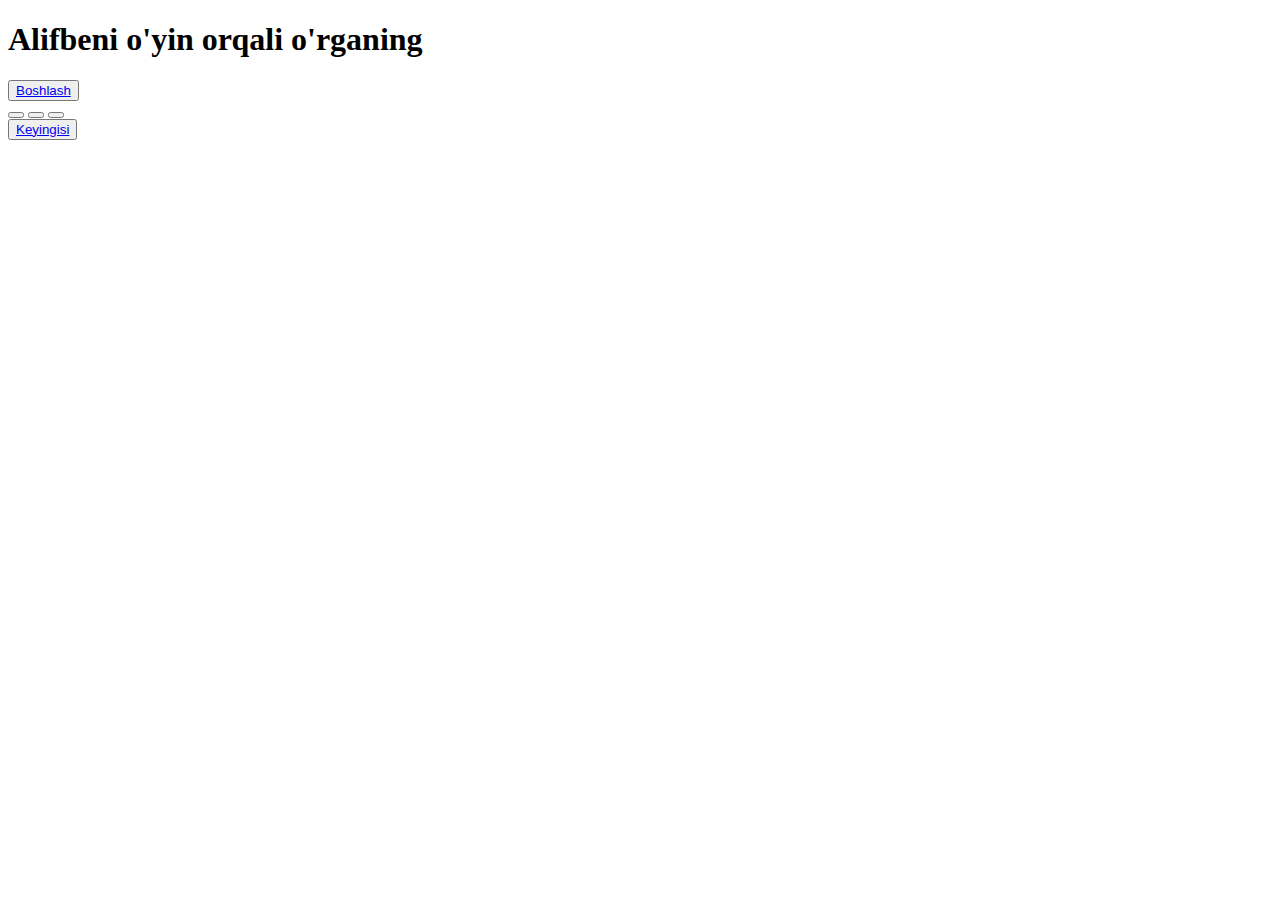
<file: index.html>
<!DOCTYPE html>
<html lang="en">
<head>
    <base href="https://alphabet-uz.vercel.app/" />
    <meta charset="UTF-8">
    <meta name="viewport" content="width=device-width, initial-scale=1.0">
    <link rel="stylesheet" href="./style/style.css">
    <title>Alphabet uz</title>
</head>
<body>
    <section class="login">
        <div class="login-one">
            <div class="login-one-image"></div>
            <div class="login-one-text">
                <h1>Alifbeni o'yin orqali o'rganing</h1>
            </div>
            <div class="login-one-btn">
                <button>
                    <a href="./htmls/loginTwo.html">Boshlash</a>
                </button>
            </div>
            <div class="login-one-footer">
                <div class="footer-btn-scroll">
                    <button></button>
                    <button></button>
                    <button></button>
                </div>
                <div class="footer-btn-skip">
                    <button>
                        <a href="./htmls/loginTwo.html">Keyingisi</a>
                    </button>
                </div>
            </div>
        </div>
    </section>

    <script src="./js/url.js"></script>
    <script src="./js/homeCard.js"></script>
</body>
</html>
</file>
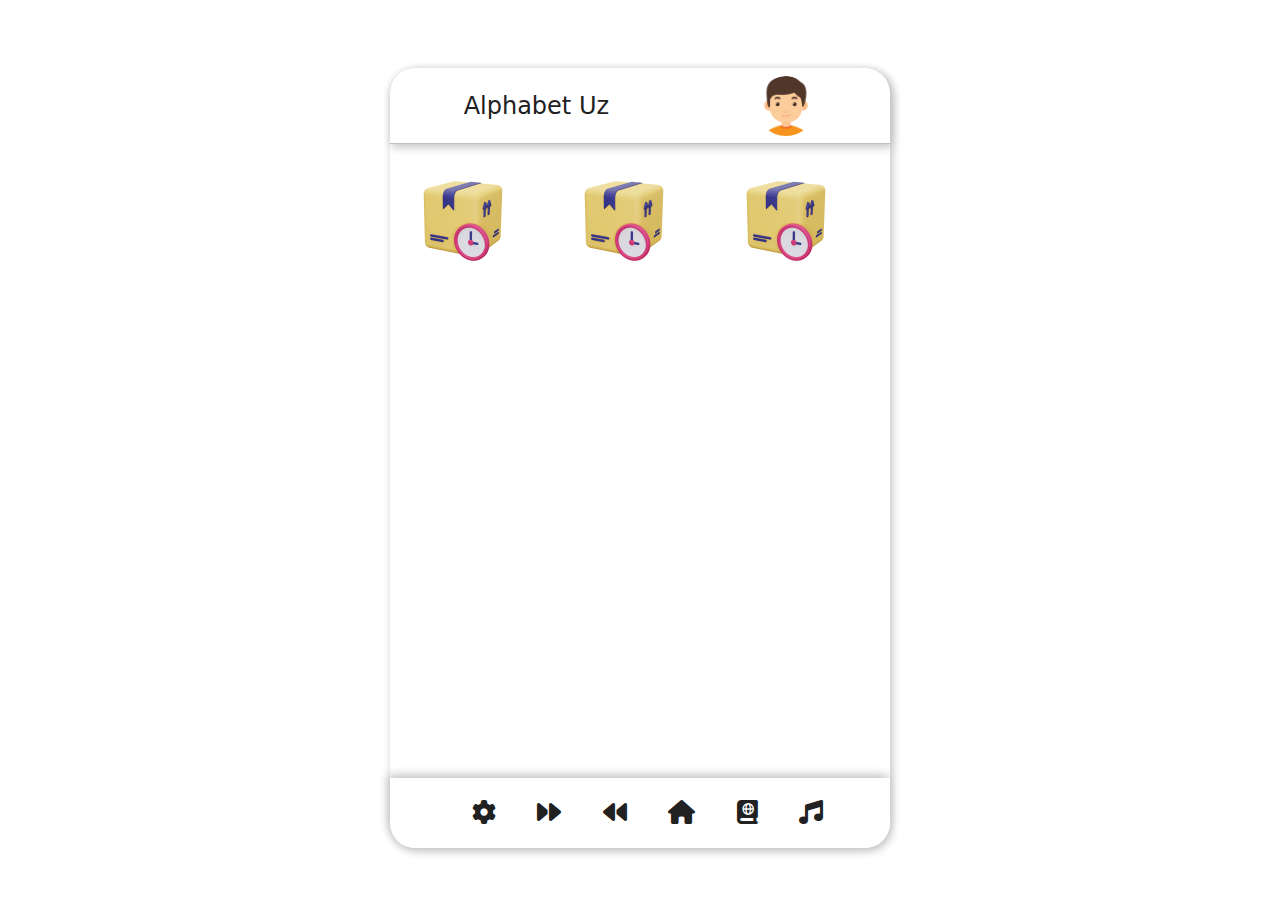
<file: htmls/card.html>
<!DOCTYPE html>
<html lang="en">
<head>
    <meta charset="UTF-8">
    <meta name="viewport" content="width=device-width, initial-scale=1.0">
    <link rel="stylesheet" href="https://cdnjs.cloudflare.com/ajax/libs/font-awesome/6.6.0/css/all.min.css">
    <link rel="stylesheet" href="../style/homePage.css">
    <title>Alphabet</title>
</head>
<body>
    <section class="home-page">
        <div class="home-page-container">
            <div class="home-page-header">
                <div class="header-logo">
                    <h1>Alphabet Uz</h1>
                </div>
                <div class="header-user"></div>
            </div>
            <div class="home-page-main game">
                <div class="game-card">
                    <audio src="../audios/onaim.mp3" id="elementaAudio"></audio>
                </div>
                <div class="game-card">
                    <audio src="../audios/tbkri.mp3" id="elementaAudio"></audio>
                </div>
                <div class="game-card">
                    <audio src="../audios/odyue.mp3" id="elementaAudio"></audio>
                </div>
                
                <div class="game-page">
                    <h1 class="text-h1"></h1>
                    <div class="game-page-container">
                        <div class="ball-container" onclick="clickCard()">O
                            <audio src="../audios/o.mp3" id="audios"></audio>
                        </div>
                        <div class="ball-container" onclick="clickCard()">N
                            <audio src="../audios/N.mp3" id="audios"></audio>
                        </div>
                        <div class="ball-container" onclick="clickCard()">A
                            <audio src="../audios/A.mp3" id="audios"></audio>
                        </div>
                        <div class="ball-container" onclick="clickCard()">I
                            <audio src="../audios/I.mp3" id="audios"></audio>
                        </div>
                        <div class="ball-container" onclick="clickCard()">M
                            <audio src="../audios/M.mp3" id="audios"></audio>
                        </div>
                    </div>
                    <div class="game-page-wood-container">
                        <div class="wood-container" onclick="clickWood()">T</div>
                        <div class="wood-container">B</div>
                        <div class="wood-container">K</div>
                    </div>
                    <div class="game-page-clout-container">
                        <div class="clout-container">O'</div>
                        <div class="clout-container">D</div>
                        <div class="clout-container">U</div>
                        <div class="clout-container">Y</div>
                        <div class="clout-container">E</div>
                    </div>
                </div>
            </div>
            <div class="home-page-footer">
                <ul>
                    <li><a href="#"><i class="fa-solid fa-gear"></i></a></li>
                    <li><a href="#"><i class="fa-solid fa-forward"></i></a></li>
                    <li><a href="#"><i class="fa-solid fa-backward"></i></a></li>
                    <li><a href="#"><i class="fa-solid fa-house"></i></a></li>
                    <li><a href="#"><i class="fa-solid fa-book-atlas"></i></a></li>
                    <li><a href="#"><i class="fa-solid fa-music"></i></a></li>
                </ul>
            </div>
        </div>
    </section>
    <script src="../js/homeCard.js"></script>
</body>
</html>
</file>
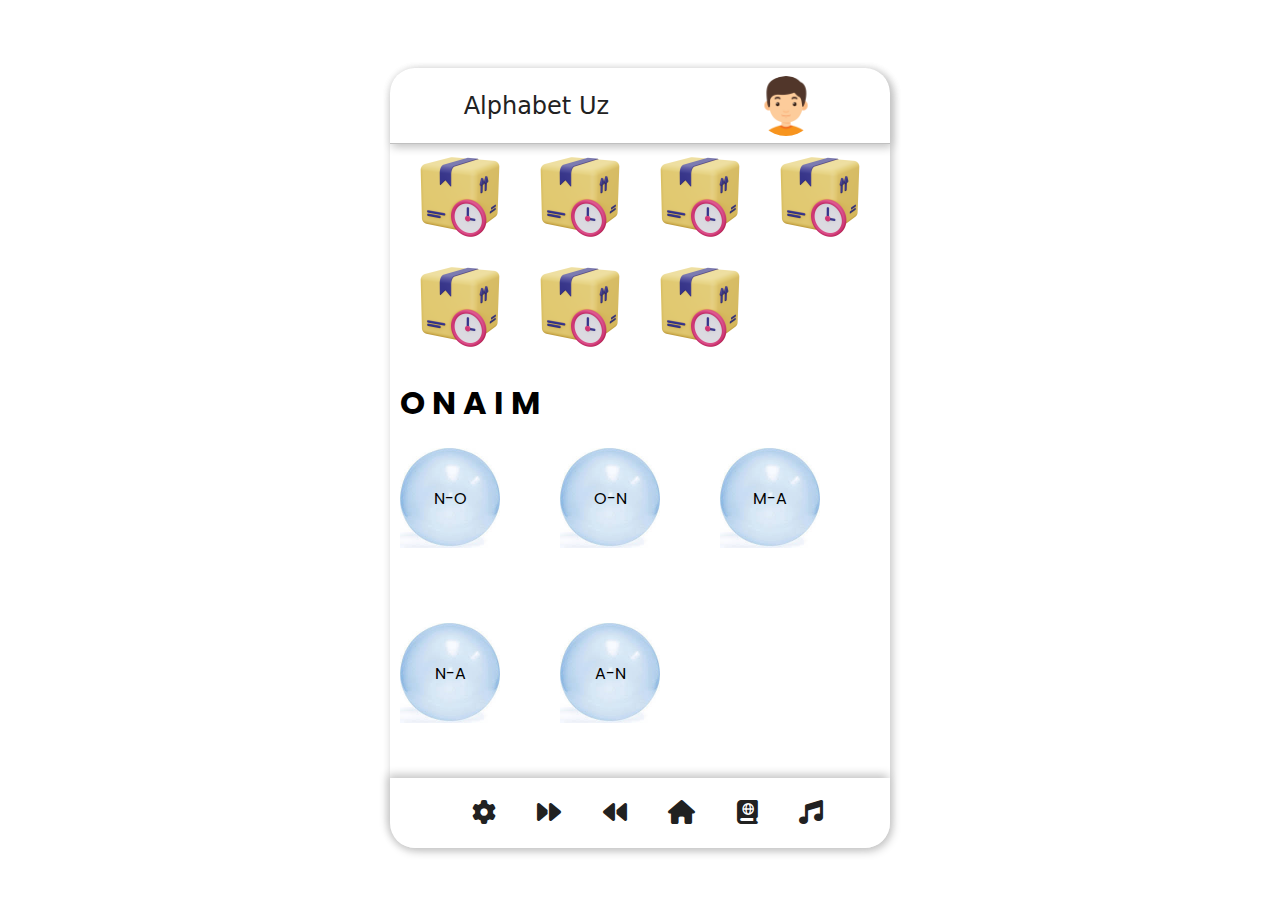
<file: htmls/cardGmae.html>
<!DOCTYPE html>
<html lang="en">
<head>
    <meta charset="UTF-8">
    <meta name="viewport" content="width=device-width, initial-scale=1.0">
    <link rel="stylesheet" href="https://cdnjs.cloudflare.com/ajax/libs/font-awesome/6.6.0/css/all.min.css">
    <link rel="stylesheet" href="../style/homePage.css">
    <title>Alphabet</title>
</head>
<body>
    <section class="home-page">
        <div class="home-page-container">
            <div class="home-page-header">
                <div class="header-logo">
                    <h1>Alphabet Uz</h1>
                </div>
                <div class="header-user"></div>
            </div>
            <div class="home-main game">
                <div class="block">
                    <div class="game-card">
                        <audio src="../audios/onaim.mp3" id="elementaAudio"></audio>
                    </div>
                    <div class="game-card">
                        <audio src="../audios/tbkri.mp3" id="elementaAudio"></audio>
                    </div>
                    <div class="game-card">
                        <audio src="../audios/odyue.mp3" id="elementaAudio"></audio>
                    </div>
                    <div class="game-card">
                        <audio src="../audios/onaim.mp3" id="elementaAudio"></audio>
                    </div>
                    <div class="game-card">
                        <audio src="../audios/tbkri.mp3" id="elementaAudio"></audio>
                    </div>
                    <div class="game-card">
                        <audio src="../audios/odyue.mp3" id="elementaAudio"></audio>
                    </div>
                    <div class="game-card">
                        <audio src="../audios/odyue.mp3" id="elementaAudio"></audio>
                    </div>
                </div>
                <div class="game-page-7">
                    <h1>O N A I M</h1>
                    <div class="game-page_">
                       <div class="card_">N-O</div>
                       <div class="card_">O-N</div>
                       <div class="card_">M-A</div>
                       <div class="card_">N-A</div>
                       <div class="card_">A-N</div>
                    </div>
                    <div class="game-page-wood-container">
                       
                    </div>
                    <div class="game-page-clout-container">
                        
                    </div>
                </div>
            </div>
            <div class="home-page-footer">
                <ul>
                    <li><a href="#"><i class="fa-solid fa-gear"></i></a></li>
                    <li><a href="#"><i class="fa-solid fa-forward"></i></a></li>
                    <li><a href="#"><i class="fa-solid fa-backward"></i></a></li>
                    <li><a href="#"><i class="fa-solid fa-house"></i></a></li>
                    <li><a href="#"><i class="fa-solid fa-book-atlas"></i></a></li>
                    <li><a href="#"><i class="fa-solid fa-music"></i></a></li>
                </ul>
            </div>
        </div>
    </section>
</body>
</html>
</file>
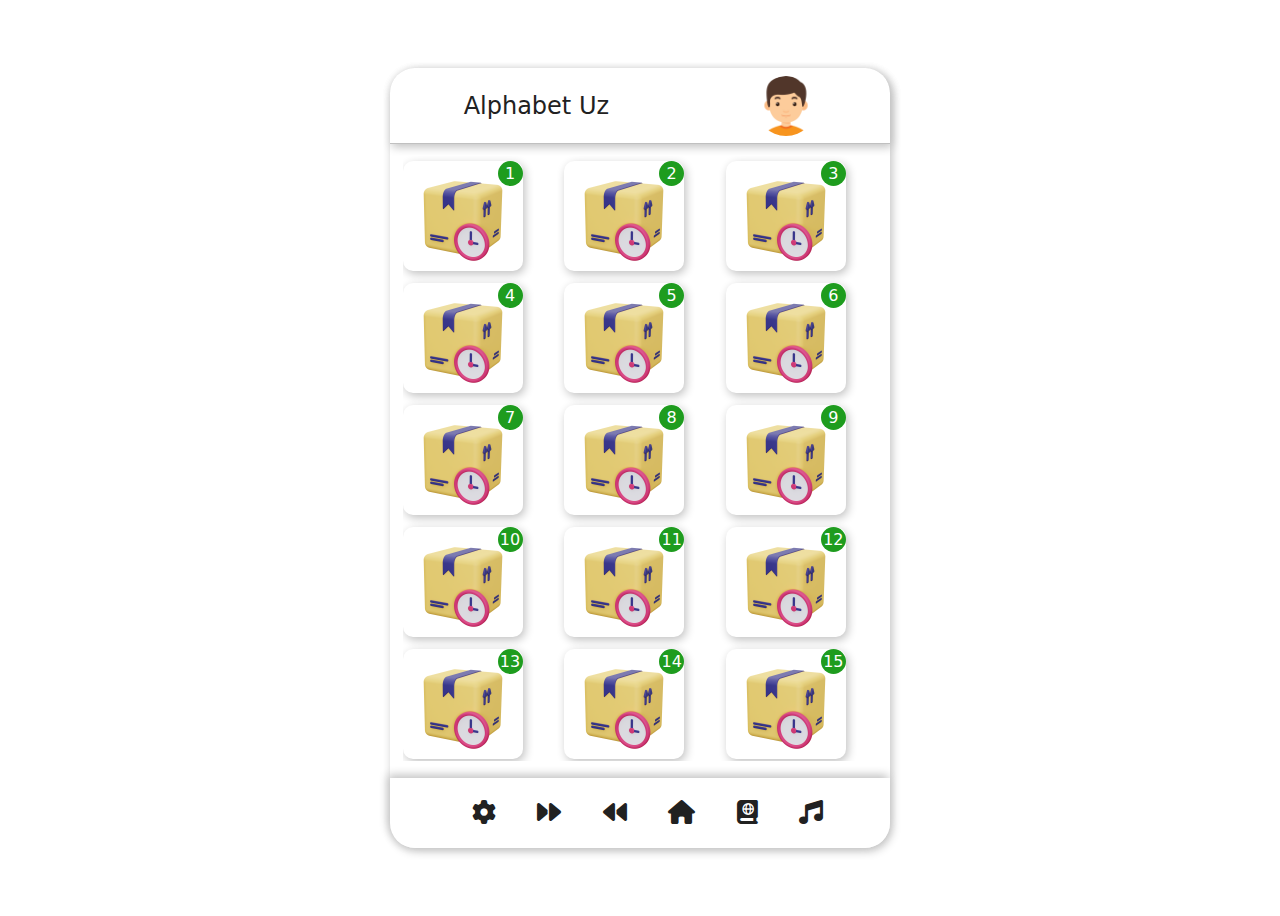
<file: htmls/hom-page.html>
<!DOCTYPE html>
<html lang="en">
<head>
    <meta charset="UTF-8">
    <meta name="viewport" content="width=device-width, initial-scale=1.0">
    <link rel="stylesheet" href="https://cdnjs.cloudflare.com/ajax/libs/font-awesome/6.6.0/css/all.min.css">
    <link rel="stylesheet" href="../style/homePage.css">
    <title>Alphabet uz</title>
</head>
<body>
    <section class="home-page">
        <div class="home-page-container">
            <div class="home-page-header">
                <div class="header-logo">
                    <h1>Alphabet Uz</h1>
                </div>
                <div class="header-user"></div>
            </div>
            <div class="home-page-main">
               <a href="./card.html">
                    <div class="home-pageCard card-1">
                         <div class="card-title">1</div>
                    </div>
               </a>
                <div class="home-pageCard card-2">
                     <div class="card-title">2</div>
                </div>
                <div class="home-pageCard card-3">
                     <div class="card-title">3</div>
                </div>
                <div class="home-pageCard card-4">
                     <div class="card-title">4</div>
                </div>
                <div class="home-pageCard card-5">
                     <div class="card-title">5</div>
                </div>
                <div class="home-pageCard card-6">
                     <div class="card-title">6</div>
                </div>
               <a href="./cardGmae.html">
                    <div class="home-pageCard card-7">
                         <div class="card-title">7</div>
                    </div>
               </a>
                <div class="home-pageCard card-8">
                     <div class="card-title">8</div>
                </div>
                <div class="home-pageCard card-9">
                     <div class="card-title">9</div>
                </div>
                <div class="home-pageCard card-10">
                     <div class="card-title">10</div>
                </div>
                <div class="home-pageCard card-11">
                     <div class="card-title">11</div>
                </div>
                <div class="home-pageCard card-12">
                     <div class="card-title">12</div>
                </div>
                <div class="home-pageCard card-13">
                     <div class="card-title">13</div>
                </div>
                <div class="home-pageCard card-14">
                     <div class="card-title">14</div>
                </div>
                <div class="home-pageCard card-15">
                     <div class="card-title">15</div>
                </div>
            </div>
            <div class="home-page-footer">
                <ul>
                    <li><a href="#"><i class="fa-solid fa-gear"></i></a></li>
                    <li><a href="#"><i class="fa-solid fa-forward"></i></a></li>
                    <li><a href="#"><i class="fa-solid fa-backward"></i></a></li>
                    <li><a href="#"><i class="fa-solid fa-house"></i></a></li>
                    <li><a href="#"><i class="fa-solid fa-book-atlas"></i></a></li>
                    <li><a href="#"><i class="fa-solid fa-music"></i></a></li>
                </ul>
            </div>
        </div>
    </section>
    <script src="../js/homeCard.js"></script>
</body>
</html>
</file>
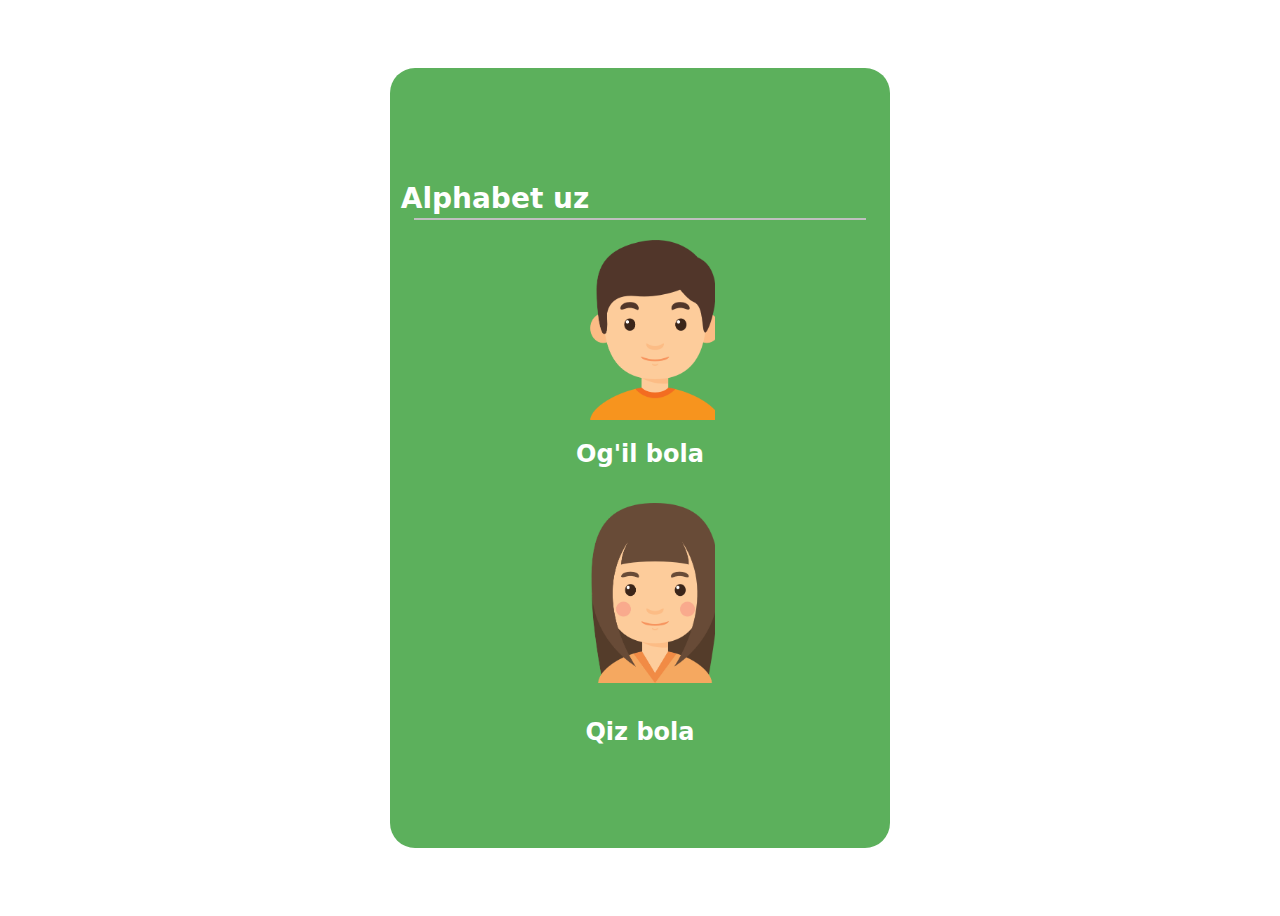
<file: htmls/home.html>
<!DOCTYPE html>
<html lang="en">
<head>
    <meta charset="UTF-8">
    <meta name="viewport" content="width=device-width, initial-scale=1.0">
    <link rel="stylesheet" href="../style/home.css">
    <title>Alphabet</title>
</head>
<body>
    <section class="home">
        <div class="home-container">
            <h1>Alphabet uz</h1>
            <hr>
            <div class="users">
                <a href="./hom-page.html" id="user-boy">
                    <div class="user-boy"></div>
                </a>
                <h2>Og'il bola</h2>
                <a href="./hom-page.html" id="user-gril">
                    <div class="user-gril"></div>
                </a>
                <h2>Qiz bola</h2>
            </div>
        </div>
    </section>

    <script>
        const userBoyLink = document.querySelector('#user-boy');
        const userGrilLink = document.querySelector('#user-gril');

        const userBoy = document.querySelector('.user-boy');
        const userGril = document.querySelector('.user-gril');

        userBoyLink.addEventListener('click', (e) => {
            userBoy()
        })

        userGrilLink.addEventListener('click', (e) => {
            userBoy()
        })

        function userBoyFunc(user) {
            if(user) {
                return userBoy.style.backgroundImage = 'url(../images/boy.png)'
            } else {
                return userGril.classList.add('active')
                console.log(userGril);
                
            }
        }
    </script>
</body>
</html>
</file>
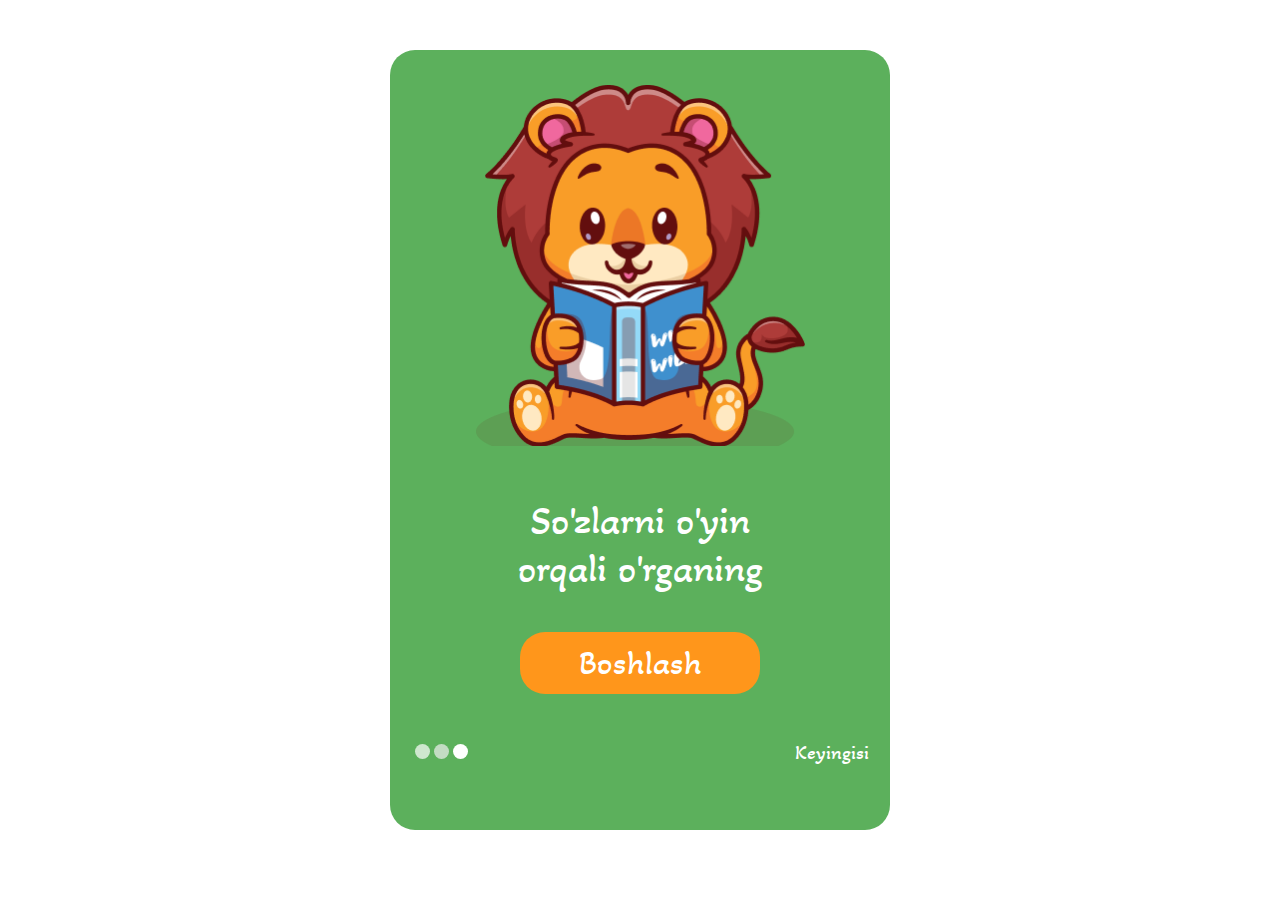
<file: htmls/loginThre.html>
<!DOCTYPE html>
<html lang="en">
<head>
    <meta charset="UTF-8">
    <meta name="viewport" content="width=device-width, initial-scale=1.0">
    <link rel="stylesheet" href="../style/style.css">
    <title>Alphabet uz</title>
</head>
<body>
    <section class="login">
        <div class="login-thre">
            <div class="login-thre-image"></div>
            <div class="login-thre-text">
                <h1>So'zlarni o'yin orqali o'rganing</h1>
            </div>
            <div class="login-thre-btn">
                <button>
                    <a href="./home.html">Boshlash</a>
                </button>
            </div>
            <div class="login-thre-footer">
                <div class="footer-btn-scroll">
                    <button></button>
                    <button></button>
                    <button></button>
                </div>
                <div class="footer-btn-skip">
                    <button>
                        <a href="./home.html">Keyingisi</a>
                    </button>
                </div>
            </div>
        </div>
    </section>
</body>
</html>
</file>
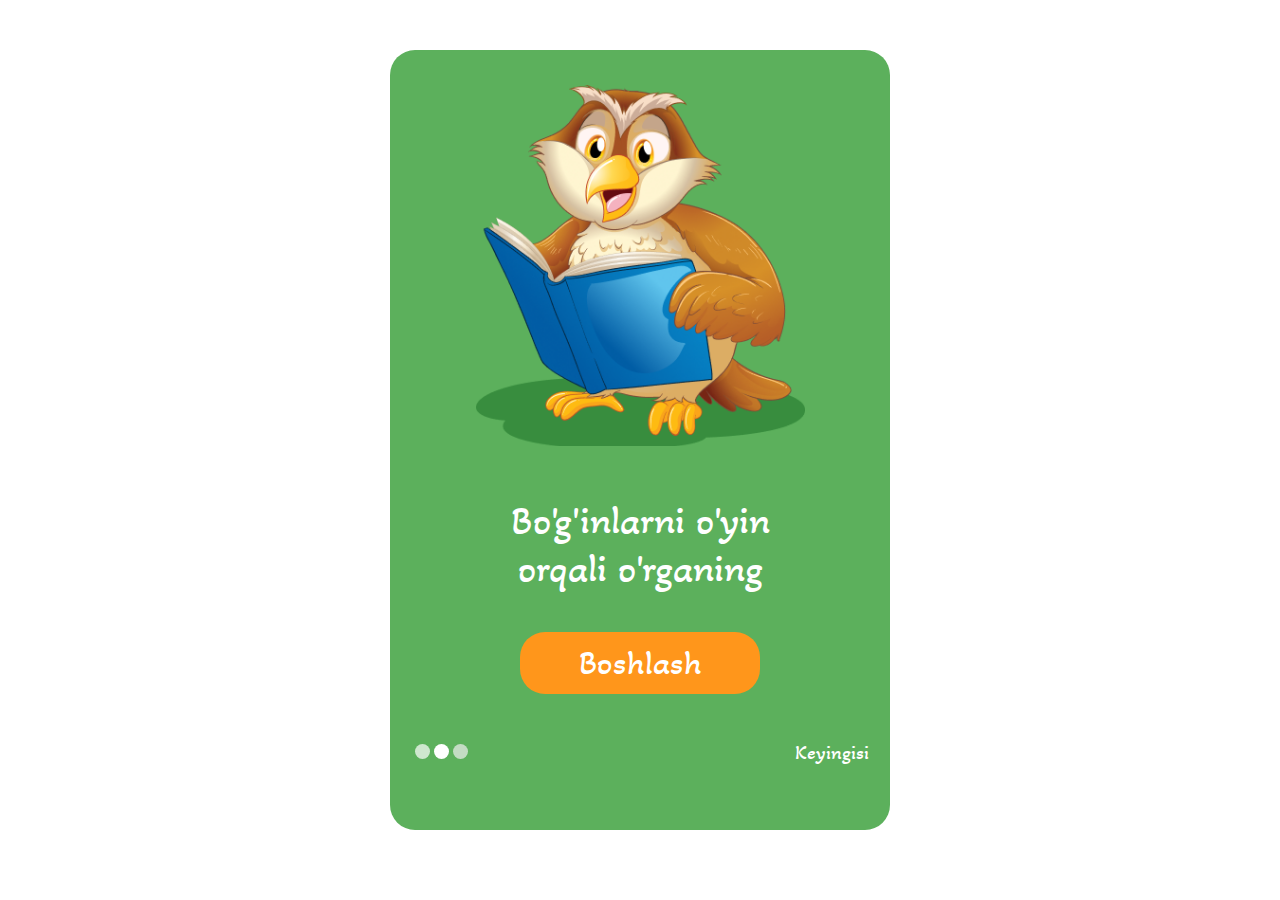
<file: htmls/loginTwo.html>
<!DOCTYPE html>
<html lang="en">
<head>
    <meta charset="UTF-8">
    <meta name="viewport" content="width=device-width, initial-scale=1.0">
    <link rel="stylesheet" href="../style/style.css">
    <title>Alphabet uz</title>
</head>
<body>
    <section class="login">
        <div class="login-two">
            <div class="login-two-image"></div>
            <div class="login-two-text">
                <h1>Bo'g'inlarni o'yin orqali o'rganing</h1>
            </div>
            <div class="login-two-btn">
                <button>
                    <a href="./loginThre.html">Boshlash</a>
                </button>
            </div>
            <div class="login-two-footer">
                <div class="footer-btn-scroll">
                    <button></button>
                    <button></button>
                    <button></button>
                </div>
                <div class="footer-btn-skip">
                    <button>
                        <a href="./htmls/loginTwo.html">Keyingisi</a>
                    </button>
                </div>
            </div>
        </div>
    </section>
</body>
</html>
</file>
<file: style/style.css>
@import url('https://fonts.googleapis.com/css2?family=Akaya+Kanadaka&family=Comfortaa:wght@300..700&family=Montserrat:ital,wght@0,100..900;1,100..900&family=Open+Sans:ital,wght@0,300..800;1,300..800&family=Rubik:ital,wght@0,300..900;1,300..900&display=swap');

* {
    margin: 0;
    padding: 0;
    box-sizing: border-box;
}

.login {
    width: 100%;
    height: auto;
    display: flex;
    flex-direction: column;
    justify-content: center;
    align-items: center;
}

.login-one, .login-two, .login-thre {
    display: flex;
    flex-direction: column;
    justify-content: center;
    align-items: center;
    width: 500px;
    height: 780px;
    margin: 50px auto;
    background-color: rgba(38, 150, 38, 0.753);
    border-radius: 25px;
    /* border: 1px solid red; */
}

.login-one-image {
    width: 329px;
    height: 361px;
    background-image: url('../images/login1.png');
    background-repeat: no-repeat;
    background-size: cover;
    /* border: 1px solid red; */
}

.login-two-image {
    width: 329px;
    height: 361px;
    background-image: url('../images/login2.png');
    background-repeat: no-repeat;
    background-size: cover;
}

.login-thre-image {
    width: 329px;
    height: 361px;
    background-image: url('../images/login3.png');
    background-repeat: no-repeat;
    background-size: cover;
}

.login-one-text, .login-two-text, .login-thre-text {
    width: 60%;
    height: 95px;
    margin-top: 50px;
    /* border: 1px solid red; */
}

.login-one-text h1, .login-two-text h1, .login-thre-text h1 {
    text-align: center;
    font-size: 40px;
    font-weight: 500;
    font-family: "Akaya Kanadaka", system-ui;
    color: white;
}

.login-one-btn, .login-two-btn, .login-thre-btn {
    display: flex;
    justify-content: center;
    align-items: center;
    width: 70%;
    height: 95px;
    margin-top: 25px;
    /* border: 1px solid red; */
}

.login-one-btn button, .login-two-btn button, .login-thre-btn button {
    width: 240px;
    height: 62px;
    background-color: #FF961B;
    border: none;
    border-radius: 25px;
    cursor: pointer;
}

.login-one-btn button a, .login-two-btn button a, .login-thre-btn button a {
    text-decoration: none;
    font-size: 34px;
    font-weight: 500;
    font-family: "Akaya Kanadaka", system-ui;
    color: white;
}

.login-one-footer, .login-two-footer, .login-thre-footer {
    display: flex;
    justify-content: space-between;
    align-items: center;
    width: 90%;
    height: 85px;
    /* border: 1px solid red; */
}

.footer-btn-scroll button {
    width: 15px;
    height: 15px;
    border: none;
    border-radius: 50%;
    opacity: .7;
    cursor: pointer;
}

.footer-btn-scroll button:nth-child(1) {
    background-color: white;
    opacity: 1;
}

.login-two .footer-btn-scroll button:nth-child(2) {
    background-color: white;
    opacity: 1;
}

.login-two .footer-btn-scroll button:nth-child(1) {
    opacity: .7;
}

.login-thre .footer-btn-scroll button:nth-child(1) {
    opacity: .7;
}

.login-thre .footer-btn-scroll button:nth-child(2) {
    opacity: .7;
}

.login-thre .footer-btn-scroll button:nth-child(3) {
    background-color: white;
    opacity: 1;
}

.footer-btn-skip button {
    width: 70px;
    height: 35px;
    border: none;
    background-color: transparent;
    cursor: pointer;
}

.footer-btn-skip button a {
    text-decoration: none;
    font-size: 20px;
    font-weight: 500;
    font-family: "Akaya Kanadaka", system-ui;
    color: white;
}
</file>
<file: style/homePage.css>
@import url('https://fonts.googleapis.com/css2?family=Poppins:ital,wght@0,100;0,200;0,300;0,400;0,500;0,600;0,700;0,800;0,900;1,100;1,200;1,300;1,400;1,500;1,600;1,700;1,800;1,900&display=swap');

* {
    font-family: "Poppins", sans-serif;
}

.home-page {
    width: 100%;
    height: 100vh;
    display: flex;
    justify-content: center;
    align-items: center;
}

.home-page-container {
    position: relative;
    width: 500px;
    height: 780px;
    display: flex;
    flex-direction: column;
    justify-content: center;
    align-items: center;
    background-color: white;
    box-shadow: 2px 3px  10px silver;
    border-radius: 25px;
}

.home-page-header {
    position: absolute;
    top: 0;
    width: 100%;
    height: 75px;
    border-bottom: 1px solid silver;
    box-shadow: 2px 3px  10px silver;
    border-top-left-radius: 25px;
    border-top-right-radius: 25px;
    display: flex;
    justify-content: space-around;
    align-items: center;
}

.header-logo h1 {
    font-size: 24px;
    font-weight: 500;
    font-family: "Akaya Kanadaka", system-ui;
    color: #212121;
}

.header-user {
    width: 60px;
    height: 60px;
    background-image: url('../images/user-boy.png');
    background-repeat: no-repeat;
    background-size: cover;
    border-radius: 50%;
}

.home-page-main {
    display: grid;
    grid-template-columns: repeat(3,1fr);
    gap: 10px;
    width: 95%;
    height: 600px;
    padding-top: 5px;
    /* border: 1px solid red; */
    overflow-y: scroll;
}

.home-page-main::-webkit-scrollbar {
    display: none;
}

.home-pageCard {
    position: relative;
    width: 120px;
    height: 110px;
    background-color: white;
    box-shadow: 2px 3px 10px silver;
    background-image: url('../images/box.png');
    background-repeat: no-repeat;
    background-size: cover;
    border-radius: 10px;
    cursor: pointer;
}

.card-title {
    position: absolute;
    right: 0;
    width: 25px;
    height: 25px;
    background-color: rgb(30, 156, 30);
    border-radius: 50%;
    display: flex;
    justify-content: center;
    align-items: center;
    text-align: center;
    font-size: 16px;
    font-weight: 500;
    font-family: "Akaya Kandaka", system-ui;
    color: white;
}

.home-page-footer {
    position: absolute;
    bottom: 0;
    width: 100%;
    height: 70px;
    background-color: white;
    box-shadow: -2px -3px 10px silver;
    border-bottom-left-radius: 25px;
    border-bottom-right-radius: 25px;
    display: flex;
    justify-content: space-around;
    align-items: center;
}

.home-page-footer ul {
    width: 100%;
    height: 60px;
    /* border: 1px solid red; */
    display: flex;
    justify-content: space-evenly;
    align-items: center;
}

.home-page-footer ul li {
    list-style: none;
    margin-left: -25px;
}
.home-page-footer ul li a {
    text-decoration: none;
    font-size: 24px;
    font-weight: 500;
    font-family: "Akaya Kandaka", system-ui;
    color: #212121;
}

/* GAME CARD */
.game-card {
    width: 120px;
    height: 110px;
    background-image: url('../images/box.png');
    background-repeat: no-repeat;
    background-size: cover;
    border-radius: 10px;
    cursor: pointer;
}

.game {
    position: relative;
}

.game-page {
    position: absolute;
    bottom: 15px;
    width: 100%;
    height: 450px;
}

.game-page-container, .game-page-clout-container {
    width: 100%;
    height: 400px;
    display: grid;
    grid-template-columns: repeat(3, 1fr);
    gap: 10px;
    display: none;
}

.game-page-wood-container {
    width: 100%;
    height: 400px;
    display: flex;
    flex-direction: column;
    display: none;
}

.game-page-active-container, .game-page-active-wood, .game-page-active-clout {
    display: grid;
    transition: 3s ease-in;
}

.ball-container {
    display: flex;
    justify-content: center;
    align-items: center;
    width: 150px;
    height: 150px;
    /* border: 1px solid red; */
    background-image: url('../images/shar.png');
    background-repeat: no-repeat;
    background-size: cover;
    cursor: pointer;
}

.wood-container {
    display: flex;
    justify-content: center;
    align-items: center;
    width: 450px;
    height: 150px;
    background-image: url('../images/wood2.png');
    background-repeat: no-repeat;
    background-size: cover;
    cursor: pointer;
}

.clout-container {
    display: flex;
    justify-content: center;
    align-items: center;
    width: 150px;
    height: 150px;
    background-image: url('../images/clout.png');
    background-repeat: no-repeat;
    background-size: cover;
    cursor: pointer;
}

.game-page-7 {
    width: 100%;
    height: 400px;
    border: 1px;
}

.block {
    width: 100%;
    display: grid;
    grid-template-columns: repeat(4,1fr);
}

.game-page_ {
    width: 100%;
    height: 350px;
    display: grid;
    grid-template-columns: repeat(3,1fr);
}

.card_{
    display: flex;
    justify-content: center;
    align-items: center;
    width: 100px;
    height: 100px;
    background-image: url('../images/shar2.png');
    background-repeat: no-repeat;
    background-size: cover;
    cursor: pointer;
}
</file>
<file: style/home.css>
.home {
    width: 100%;
    height: 100vh;
    display: flex;
    justify-content: center;
    align-items: center;
}

.home-container {
    display: flex;
    flex-direction: column;
    justify-content: center;
    align-items: center;
    width: 500px;
    height: 780px;
    background-color: rgba(38, 150, 38, 0.753);
    border-radius: 25px;   
}

.home-container h1 {
    margin-left: -290px;
    font-size: 28px;
    font-weight: 600;
    font-family: "Akaya Kanadaka", system-ui;
    color: white;
}
.home-container hr {
    width: 90%;
    margin-top: -15px;
    border: 1px solid silver;
}

.home-container h2 {
    text-align: center;
    font-size: 24px;
    font-weight: 600;
    font-family: "Akaya Kanadaka", system-ui;
    color: white;
}

.users {
    display: flex;
    flex-direction: column;
    justify-content: center;
    align-items: center;
    width: 90%;
    height: 500px;
    margin-top: 25px;
    /* border: 1px solid red; */
}

.user-boy {
    width: 150px;
    height: 180px;
    background-image: url('../images/user-boy.png');
    background-repeat: no-repeat;
    background-size: cover;
    cursor: pointer;
}

.user-gril {
    width: 150px;
    height: 180px;
    margin: 15px;
    background-image: url('../images/user-gril.png');
    background-repeat: no-repeat;
    background-size: cover;
    cursor: pointer;
}
</file>
